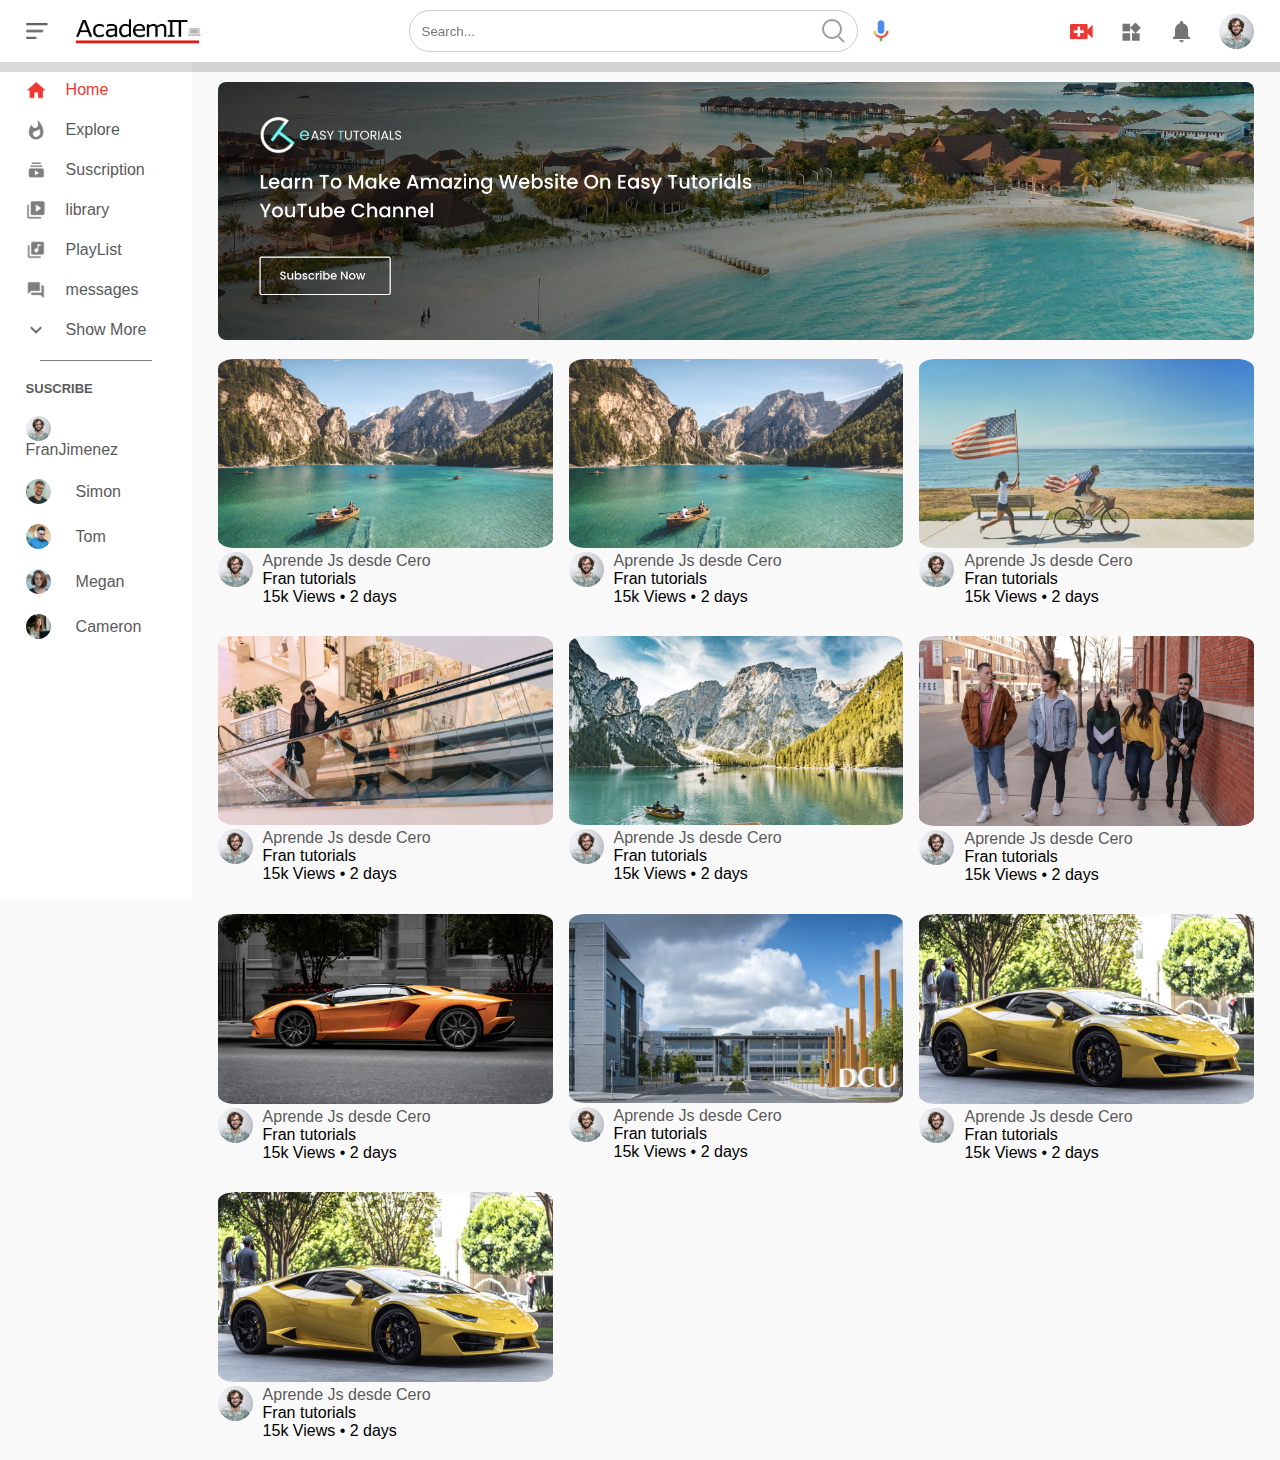
<file: index.html>
<!DOCTYPE html>
<html lang="en">

<head>
    <meta charset="UTF-8">
    <meta http-equiv="X-UA-Compatible" content="IE=edge">
    <meta name="viewport" content="width=device-width, initial-scale=1.0">
    <title>Academic - Tu Sitio Ideal</title>
    <link rel="stylesheet" href="./css/global.css">
    <link rel="stylesheet" href="./css/navbar.css">
    <link rel="stylesheet" href="./css/sidebar.css">
    <link rel="stylesheet" href="./css/main.css">
    <link rel="stylesheet" href="./css/responsive.css">

</head>

<body>
    <!-- menu -->
    <nav class="flex-div">
        <div class="nav-left flex-div">
            <img src="./images/menu.png" alt="Logo" class="menu-icon">
            <img src="./images/academit.png" alt="Logo" class="logo">
        </div>
        <div class="nav-middle flex-div">
            <div class="search-box flex-div">
                <input type="text" placeholder="Search...">
                <img src="./images/search.png">
            </div>
            <img src="images/voice-search.png" class="mic-icon">
        </div>
        <div class="nav-right flex-div">
            <img src="./images/upload.png" alt="Logo">
            <img src="./images/more.png" alt="Logo">
            <img src="./images/notification.png" alt="Logo">
            <img src="./images/Jack.png" alt="Logo" class="user-icon">
        </div>
    </nav>

    <!-- sidebar -->
    <section class="sidebar">
        <div class="shortcut-link">
            <a href=""><img src="images/home.png">
                <p>Home</p>
            </a>
            <a href=""><img src="images/explore.png">
                <p>Explore</p>
            </a>
            <a href=""><img src="images/subscriprion.png">
                <p>Suscription</p>
            </a>
            <a href=""><img src="images/library.png">
                <p>library</p>
            </a>
            <a href=""><img src="images/playlist.png">
                <p>PlayList</p>
            </a>
            <a href=""><img src="images/messages.png">
                <p>messages</p>
            </a>
            <a href=""><img src="images/show-more.png">
                <p>Show More</p>
            </a>
            <hr>
        </div>
        <div class="suscribed-list">
            <h3>SUSCRIBE</h3>
            <a href=""><img src="./images/Jack.png" alt="">
                <p>FranJimenez</p>
            </a>
            <a href=""><img src="./images/simon.png" alt="">
                <p>Simon</p>
            </a>
            <a href=""><img src="./images/tom.png" alt="">
                <p>Tom</p>
            </a>
            <a href=""><img src="./images/megan.png" alt="">
                <p>Megan</p>
            </a>
            <a href=""><img src="./images/cameron.png" alt="">
                <p>Cameron</p>
            </a>
        </div>
    </section>

    <!-- main -->

    <main class="container">
        <div class="banner">
            <img src="./images/banner.png">
        </div>
        <div class="list-container">
            <div class="vid-list">
                <a href="play-videos.html">
                    <img src="images/thumbnail1.png" alt="thumbnail" class="thumbnail">
                </a>

                <div class="flex-div">
                    <img src="images/Jack.png" alt="">
                    <div class="video-info">
                        <a href=""> Aprende Js desde Cero</a>
                        <p>Fran tutorials</p>
                        <p>15k Views &bull; 2 days</p>
                    </div>
                </div>
            </div>
            <div class="vid-list">
                <a href="">
                    <img src="images/thumbnail1.png" alt="thumbnail" class="thumbnail">
                </a>

                <div class="flex-div">
                    <img src="images/Jack.png" alt="">
                    <div class="video-info">
                        <a href=""> Aprende Js desde Cero</a>
                        <p>Fran tutorials</p>
                        <p>15k Views &bull; 2 days</p>
                    </div>
                </div>
            </div>
            <div class="vid-list">
                <a href="">
                    <img src="images/thumbnail2.png" alt="thumbnail" class="thumbnail">
                </a>

                <div class="flex-div">
                    <img src="images/Jack.png" alt="">
                    <div class="video-info">
                        <a href=""> Aprende Js desde Cero</a>
                        <p>Fran tutorials</p>
                        <p>15k Views &bull; 2 days</p>
                    </div>
                </div>
            </div>
            <div class="vid-list">
                <a href="">
                    <img src="images/thumbnail3.png" alt="thumbnail" class="thumbnail">
                </a>

                <div class="flex-div">
                    <img src="images/Jack.png" alt="">
                    <div class="video-info">
                        <a href=""> Aprende Js desde Cero</a>
                        <p>Fran tutorials</p>
                        <p>15k Views &bull; 2 days</p>
                    </div>
                </div>
            </div>
            <div class="vid-list">
                <a href="">
                    <img src="images/thumbnail4.png" alt="thumbnail" class="thumbnail">
                </a>

                <div class="flex-div">
                    <img src="images/Jack.png" alt="">
                    <div class="video-info">
                        <a href=""> Aprende Js desde Cero</a>
                        <p>Fran tutorials</p>
                        <p>15k Views &bull; 2 days</p>
                    </div>
                </div>
            </div>
            <div class="vid-list">
                <a href="">
                    <img src="images/thumbnail5.png" alt="thumbnail" class="thumbnail">
                </a>

                <div class="flex-div">
                    <img src="images/Jack.png" alt="">
                    <div class="video-info">
                        <a href=""> Aprende Js desde Cero</a>
                        <p>Fran tutorials</p>
                        <p>15k Views &bull; 2 days</p>
                    </div>
                </div>
            </div>
            <div class="vid-list">
                <a href="">
                    <img src="images/thumbnail6.png" alt="thumbnail" class="thumbnail">
                </a>

                <div class="flex-div">
                    <img src="images/Jack.png" alt="">
                    <div class="video-info">
                        <a href=""> Aprende Js desde Cero</a>
                        <p>Fran tutorials</p>
                        <p>15k Views &bull; 2 days</p>
                    </div>
                </div>
            </div>
            <div class="vid-list">
                <a href="">
                    <img src="images/thumbnail7.png" alt="thumbnail" class="thumbnail">
                </a>

                <div class="flex-div">
                    <img src="images/Jack.png" alt="">
                    <div class="video-info">
                        <a href=""> Aprende Js desde Cero</a>
                        <p>Fran tutorials</p>
                        <p>15k Views &bull; 2 days</p>
                    </div>
                </div>
            </div>
            <div class="vid-list">
                <a href="">
                    <img src="images/thumbnail8.png" alt="thumbnail" class="thumbnail">
                </a>

                <div class="flex-div">
                    <img src="images/Jack.png" alt="">
                    <div class="video-info">
                        <a href=""> Aprende Js desde Cero</a>
                        <p>Fran tutorials</p>
                        <p>15k Views &bull; 2 days</p>
                    </div>
                </div>
            </div>

            <div class="vid-list">
                <a href="">
                    <img src="images/thumbnail8.png" alt="thumbnail" class="thumbnail">
                </a>

                <div class="flex-div">
                    <img src="images/Jack.png" alt="">
                    <div class="video-info">
                        <a href=""> Aprende Js desde Cero</a>
                        <p>Fran tutorials</p>
                        <p>15k Views &bull; 2 days</p>
                    </div>
                </div>
            </div>
        </div>
    </main>


</body>
<script src="./js/sidebar.js"></script>

</html>
</file>
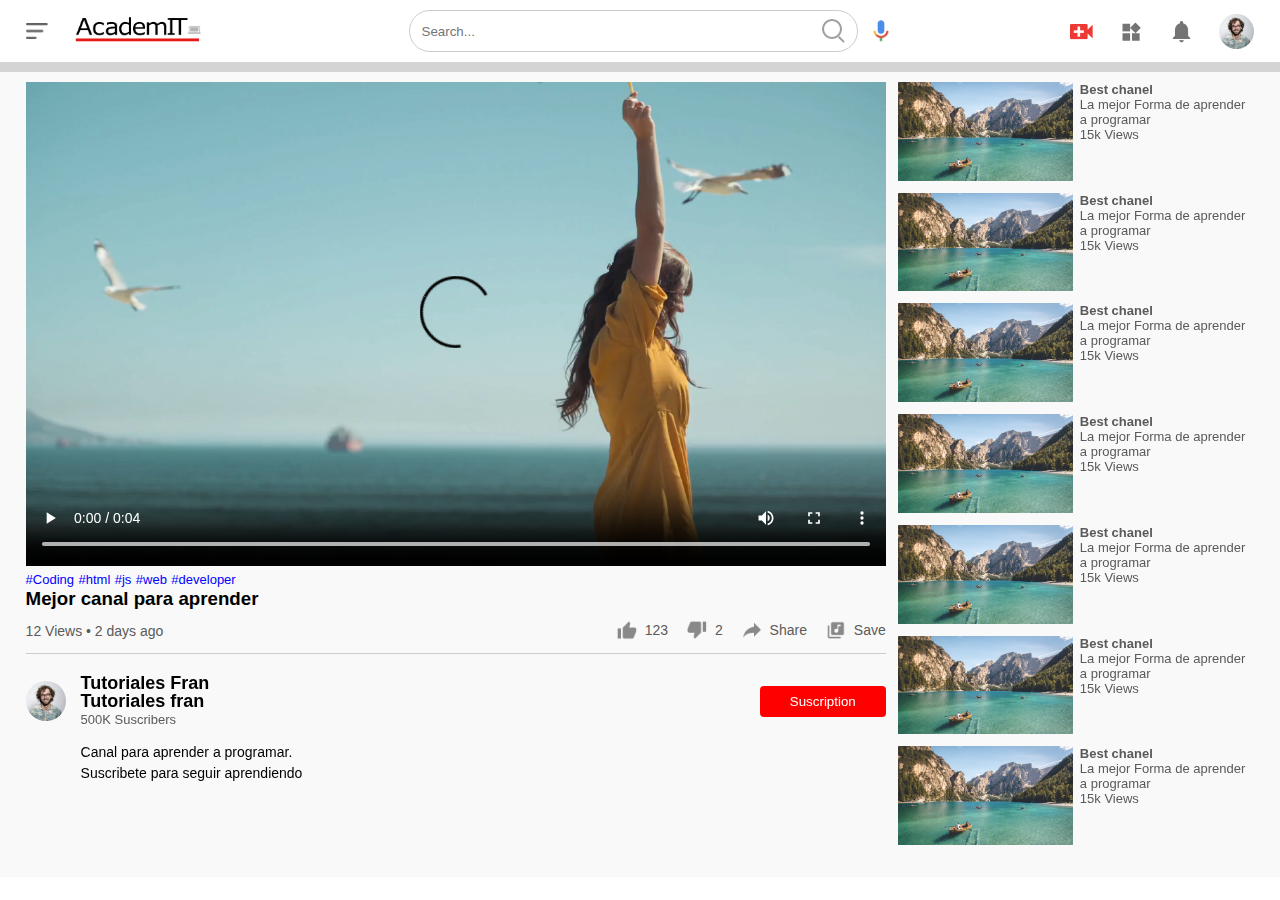
<file: play-videos.html>
<!DOCTYPE html>
<html lang="en">

<head>
    <meta charset="UTF-8">
    <meta http-equiv="X-UA-Compatible" content="IE=edge">
    <meta name="viewport" content="width=device-width, initial-scale=1.0">
    <link rel="stylesheet" href="./css/global.css">
    <link rel="stylesheet" href="./css/navbar.css">
    <link rel="stylesheet" href="./css/sidebar.css">
    <link rel="stylesheet" href="./css/main.css">
    <link rel="stylesheet" href="./css/main.css">
    <link rel="stylesheet" href="./css/playVideo.css">
    <link rel="stylesheet" href="./css/responsive.css">
    <title>Play Video</title>
</head>

<body>
    <!-- menu -->
    <nav class="flex-div">
        <div class="nav-left flex-div">
            <img src="./images/menu.png" alt="Logo" class="menu-icon">
            <a href="./index.html">
                <img src="./images/academit.png" alt="Logo" class="logo">
            </a>

        </div>
        <div class="nav-middle flex-div">
            <div class="search-box flex-div">
                <input type="text" placeholder="Search...">
                <img src="./images/search.png">
            </div>
            <img src="images/voice-search.png" class="mic-icon">
        </div>
        <div class="nav-right flex-div">
            <img src="./images/upload.png" alt="Logo">
            <img src="./images/more.png" alt="Logo">
            <img src="./images/notification.png" alt="Logo">
            <img src="./images/Jack.png" alt="Logo" class="user-icon">
        </div>
    </nav>

    <section class="container play-container">
        <div class="row">
            <div class="play-video">
                <video controls autoplay>
                    <source src="./images/video.mp4" type="video/mp4">
                </video>

                <div class="tags">
                    <a href="">#Coding</a>
                    <a href="">#html</a>
                    <a href="">#js</a>
                    <a href="">#web</a>
                    <a href="">#developer</a>
                </div>
                <h3>Mejor canal para aprender</h3>
                <div class="play-video-info">
                    <p>12 Views &bull; 2 days ago</p>
                    <div>
                        <a href=""><img src="./images/like.png" alt="">123</a>
                        <a href=""><img src="./images/dislike.png" alt="">2</a>
                        <a href=""><img src="./images/share.png" alt="">Share</a>
                        <a href=""><img src="./images/save.png" alt="">Save</a>
                    </div>
                </div>

                <hr>
                <div class="publisher">
                    <img src="./images/Jack.png" alt="">
                    <div>
                        <p>Tutoriales Fran</p>
                        <span>
                            <p>Tutoriales fran</p>
                            <span>500K Suscribers</span>
                        </span>
                    </div>
                    <button type="button"> Suscription</button>
                </div>

                <div class="vid-description">
                    <p>Canal para aprender a programar.</p>
                    <p>Suscribete para seguir aprendiendo</p>
                </div>




            </div>

            <div class="right-sidebar">
                <div class="side-video-list">
                    <a class="small-thumbnail" href="">
                        <img src="./images/thumbnail1.png">
                    </a>
                    <div class="vid-info">
                        <a href="">Best chanel</a>
                        <p>
                            La mejor Forma de aprender a programar
                        </p>
                        <p>
                            15k Views
                        </p>
                    </div>

                </div>
                <div class="side-video-list">
                    <a class="small-thumbnail" href="">
                        <img src="./images/thumbnail1.png">
                    </a>
                    <div class="vid-info">
                        <a href="">Best chanel</a>
                        <p>
                            La mejor Forma de aprender a programar
                        </p>
                        <p>
                            15k Views
                        </p>
                    </div>

                </div>
                <div class="side-video-list">
                    <a class="small-thumbnail" href="">
                        <img src="./images/thumbnail1.png">
                    </a>
                    <div class="vid-info">
                        <a href="">Best chanel</a>
                        <p>
                            La mejor Forma de aprender a programar
                        </p>
                        <p>
                            15k Views
                        </p>
                    </div>

                </div>
                <div class="side-video-list">
                    <a class="small-thumbnail" href="">
                        <img src="./images/thumbnail1.png">
                    </a>
                    <div class="vid-info">
                        <a href="">Best chanel</a>
                        <p>
                            La mejor Forma de aprender a programar
                        </p>
                        <p>
                            15k Views
                        </p>
                    </div>

                </div>
                <div class="side-video-list">
                    <a class="small-thumbnail" href="">
                        <img src="./images/thumbnail1.png">
                    </a>
                    <div class="vid-info">
                        <a href="">Best chanel</a>
                        <p>
                            La mejor Forma de aprender a programar
                        </p>
                        <p>
                            15k Views
                        </p>
                    </div>

                </div>
                <div class="side-video-list">
                    <a class="small-thumbnail" href="">
                        <img src="./images/thumbnail1.png">
                    </a>
                    <div class="vid-info">
                        <a href="">Best chanel</a>
                        <p>
                            La mejor Forma de aprender a programar
                        </p>
                        <p>
                            15k Views
                        </p>
                    </div>

                </div>
                <div class="side-video-list">
                    <a class="small-thumbnail" href="">
                        <img src="./images/thumbnail1.png">
                    </a>
                    <div class="vid-info">
                        <a href="">Best chanel</a>
                        <p>
                            La mejor Forma de aprender a programar
                        </p>
                        <p>
                            15k Views
                        </p>
                    </div>

                </div>
            </div>
        </div>
    </section>




</body>

</html>
</file>
<file: css/global.css>
* {
    margin: 0;
    padding: 0;
    font-family: "poppins", sans-serif;
    box-sizing: border-box;
}

a {
    text-decoration: none;
    color: #5a5a5a;
}

img {
    cursor: pointer;
}

.flex-div {
    display: flex;
    align-items: center;
}
</file>
<file: css/navbar.css>
nav {
    padding: 10px 2%;
    justify-content: space-between;
    box-shadow: 0 0 0 10px rgba(0, 0, 0, 0.148);
    background: #fff;
    position: sticky;
    top: 0;
    z-index: 10;
}

.nav-right img {
    width: 25px;
    margin-right: 25px;
}

.nav-right .user-icon {
    width: 35px;
    border-radius: 50%;
    margin-right: 0;
}

.nav-left .menu-icon {
    width: 22px;
    margin-right: 25px;
}

.nav-left .logo {
    width: 130px;
    margin-right: 25px;
}

.nav-middle .mic-icon {
    width: 16px;
}

.nav-middle .search-box {
    border: 1px #ccc solid;
    margin-right: 15px;
    padding: 8px 12px;
    border-radius: 25px;
}

.nav-middle .search-box input {
    width: 400px;
    border: 0;
    outline: 0;
    background: transparent;
}
</file>
<file: css/sidebar.css>
.sidebar {
    background: #fff;
    width: 15%;
    height: 100vh;
    position: fixed;
    top: 0;
    padding: 2%;
    padding-top: 80px;
}

.shortcut-link a img {
    width: 20px;
    margin-right: 20px;
}

.shortcut-link a {
    align-items: center;
    display: flex;
    flex-wrap: wrap;
    margin-bottom: 20px;
    width: fit-content;
}

.shortcut-link a:first-child {
    color: #ed3833;
}


.sidebar hr {
    border: 0;
    height: 1px;
    width: 80%;
    background-color: #7e7e7e;
    margin: auto;
}

.suscribed-list h3 {
    font-size: 13px;
    margin: 20px 0;
    color: #5a5a5a;
}

.suscribed-list a {
    display: flex;
    align-items: center;
    margin-bottom: 20px;
    width: fit-content;
    flex-wrap: wrap;
}

.suscribed-list a img {
    width: 25px;
    border-radius: 50%;
    margin-right: 25px;
}

.small-sidebar {
    width: 5%;
}

.small-sidebar a p {
    display: none;
}

.small-sidebar h3 {
    display: none;
}

.small-sidebar hr {
    width: 50%;
    margin-bottom: 25px;
}
</file>
<file: css/main.css>
.container {
    background: #f9f9f9;
    padding: 20px 2% 20px 17%;
}
.large-container {
    padding-left: 7%;
} 

.container .banner {
    width: 100%;
}

.banner img {
    width: 100%;
    border-radius: 8px;

}


.list-container {
    display: grid;
    grid-template-columns: repeat(auto-fit, minmax(250px, 1fr));
    grid-column-gap: 16px;
    grid-row-gap: 30px;
    margin-top: 15px;
}

.list-container .vid-list .thumbnail {
    width: 100%;
    border-radius: 5%;

}

.list-container .vid-list .flex-div {
    align-items: flex-start;

}


.list-container .vid-list img {
    width: 35px;
    margin-right: 10px;
    border-radius: 50%;
}


.vid-info {
    color: #5a5a5a;
    font-size: 13px;
}

.vid-info a {
    display: block;
    font-weight: 600;
    display: block;
}
</file>
<file: css/responsive.css>
@media (max-width:900px) {
    .menu-icon {
        display: none;
    }

    .sidebar {
        display: none;
    }

    .container,
    .large-container {
        padding-left: 5%;
        padding-right: 5%;
    }

    .nav-right img {
        display: none;
    }

    .nav-right .user-icon {
        display: block;
        width: 30px;
    }

    .nav-middle .search-box input {
        width: 100px;
    }

    .nav-middle .mic-icon {
        display: none
    }

    .logo {
        width: 90px;
    }

    .play-video {
        flex-basis: 100%;
    }

    .right-sidebar {
        flex-basis: 100%;
    }

    .play-container {
        padding-left: 5%;
    }

    .vid-description {
        padding-left: 0;
    }

    .play-video .play-video-info a {
        margin-left: 0;
        margin-right: 15px;
        margin-top: 15px;
    }

}
</file>
<file: css/playVideo.css>
.play-container {
    padding-left: 2%;
}

.row {
    display: flex;
    justify-content: space-between;
    flex-wrap: wrap;
}

.play-video {
    flex-basis: 70%;
}

.right-sidebar {
    flex-basis: 29%;
}

.play-video video {
    width: 100%;
}

.side-video-list {
    display: flex;
    justify-content: space-between;
    margin-bottom: 8px;
}

.side-video-list img {
    width: 100%;
}

.side-video-list .small-thumbnail {
    flex-basis: 49%;
}

.side-video-list .vid-info {
    flex-basis: 49%;
}

.play-video .tags a {
    color: #0000ff;
    font-size: 13px;
}

.play-video .tags h3 {
    font-weight: 600;
    font-size: 22px;
}

.play-video .play-video-info {
    display: flex;
    justify-content: space-between;
    align-items: center;
    flex-wrap: wrap;
    margin-top: 10px;
    font-size: 14px;
    color: #5a5a5a;

}

.play-video .play-video-info a img {
    width: 20px;
    margin-right: 8px;

}

.play-video .play-video-info a {
    display: inline-flex;
    align-items: center;
    margin-left: 15px;

}

.play-video hr {
    border: 0;
    height: 1px;
    background: #ccc;
    margin: 10px 0;
}

.publisher {
    display: flex;
    align-items: center;
    margin-top: 20px;
}

.publisher div {
    flex: 1;
    line-height: 18px;
}

.publisher img {
    width: 40px;
    border-radius: 50%;
    margin-right: 15px;
}

.publisher div p {
    color: #000;
    font-weight: 600;
    font-size: 18px;
}

.publisher div span {
    font-size: 13px;
    color: #5a5a5a;
}

.publisher button {
    background-color: red;
    color: #fff;
    padding: 8px 30px;
    border: 0 ;
    outline: 0;
    border-radius: 4px;
    cursor: pointer;
}

.vid-description{
    padding-left: 55px;
    margin: 15px 0;
}

.vid-description p {
    font-size: 14px;
    margin-bottom:  5px;
    
}
</file>
